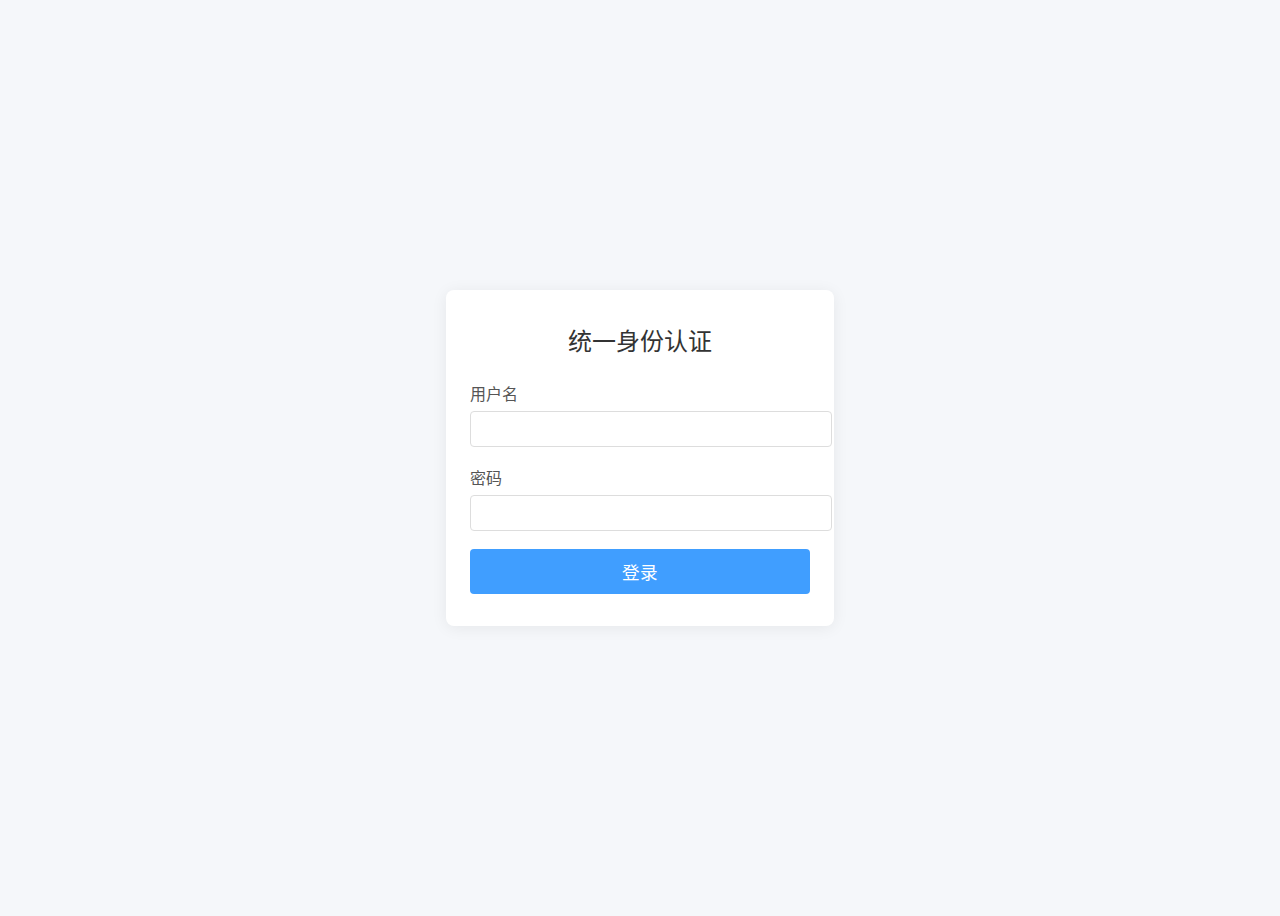
<file: src/main/resources/static/login.html>
<!DOCTYPE html>
<html lang="zh-CN">

<head>
    <meta charset="UTF-8">
    <title>统一身份认证登录</title>
    <meta name="viewport" content="width=device-width, initial-scale=1.0">
    <style>
        body {
            background: #f5f7fa;
            display: flex;
            align-items: center;
            justify-content: center;
            height: 100vh;
        }

        .login-box {
            background: #fff;
            padding: 32px 24px;
            border-radius: 8px;
            box-shadow: 0 2px 16px #0001;
            width: 340px;
        }

        .login-title {
            text-align: center;
            font-size: 1.5rem;
            margin-bottom: 24px;
            color: #333;
        }

        .form-group {
            margin-bottom: 18px;
        }

        .form-group label {
            display: block;
            margin-bottom: 6px;
            color: #555;
        }

        .form-group input {
            width: 100%;
            padding: 8px 10px;
            border: 1px solid #ddd;
            border-radius: 4px;
            font-size: 1rem;
        }

        .login-btn {
            width: 100%;
            padding: 10px;
            background: #409eff;
            color: #fff;
            border: none;
            border-radius: 4px;
            font-size: 1.1rem;
            cursor: pointer;
        }

        .login-btn:active {
            background: #3076c9;
        }

        .error-msg {
            color: #e74c3c;
            margin-bottom: 10px;
            text-align: center;
            display: none;
        }
    </style>
</head>

<body>
    <div class="login-box">
        <div class="login-title">统一身份认证</div>
        <div class="error-msg" id="errorMsg"></div>
        <form id="loginForm">
            <div class="form-group">
                <label for="username">用户名</label>
                <input type="text" id="username" name="username" required autocomplete="username" />
            </div>
            <div class="form-group">
                <label for="password">密码</label>
                <input type="password" id="password" name="password" required autocomplete="current-password" />
            </div>
            <button type="submit" class="login-btn">登录</button>
        </form>
    </div>
    <script>
        // 获取 URL 参数
        function getQueryParam(name) {
            const url = new URL(window.location.href);
            return url.searchParams.get(name) || '';
        }
        const client_id = getQueryParam('client_id');
        const client_secret = getQueryParam('client_secret');
        const redirect_uri = getQueryParam('redirect_uri') || '/';

        document.getElementById('loginForm').onsubmit = async function (e) {
            e.preventDefault();
            document.getElementById('errorMsg').style.display = 'none';
            const username = document.getElementById('username').value.trim();
            const password = document.getElementById('password').value.trim();
            if (!username || !password) return;

            const params = new URLSearchParams({
                username,
                password,
                client_id,
                redirect_uri
            });
            try {
                const resp = await fetch('/oauth2/login', {
                    method: 'POST',
                    headers: { 'Content-Type': 'application/x-www-form-urlencoded' },
                    body: params
                });
                if (resp.redirected) {
                    window.location.href = resp.url;
                } else {
                    const msg = await resp.text();
                    document.getElementById('errorMsg').textContent = msg || '登录失败';
                    document.getElementById('errorMsg').style.display = 'block';
                }
            } catch (err) {
                document.getElementById('errorMsg').textContent = '网络错误，请稍后重试';
                document.getElementById('errorMsg').style.display = 'block';
            }
        }
    </script>
</body>

</html>
</file>
